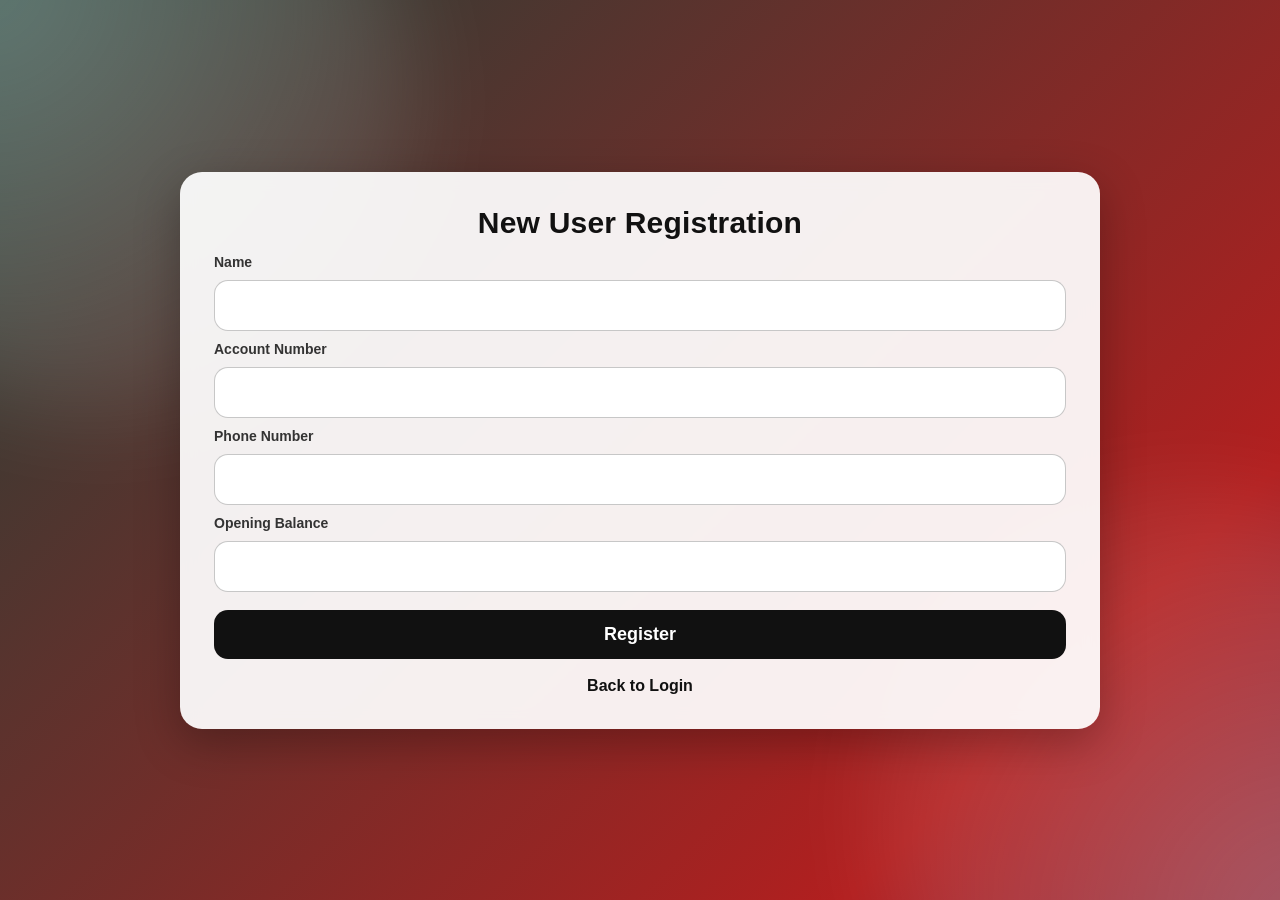
<file: templates/register.html>
<!DOCTYPE html>
<html>
<head>
<title>New User Registration</title>
<link rel="stylesheet" href="/static/style.css">
</head>

<body>

<div class="bg"></div>

<main class="wrap">
<section class="card">

<h1 class="title">New User Registration</h1>

<form class="form" action="/register-user" method="post">

<label>Name</label>
<input type="text" name="name" required>

<label>Account Number</label>
<input type="text" name="account" required>

<label>Phone Number</label>
<input type="text" name="phone" required>

<label>Opening Balance</label>
<input type="number" name="balance" required>

<button class="btn">Register</button>

</form>

<div class="footer">
<a class="link" href="/">Back to Login</a>
</div>

</section>
</main>

</body>
</html>
</file>
<file: static/style.css>
*{ box-sizing:border-box; }

body{
  margin:0;
  font-family: Arial, Helvetica, sans-serif;
  min-height:100vh;
  color:#111;
}

/* ---------------- BACKGROUND ANIMATION ---------------- */
.bg{
  position: fixed;
  inset: 0;
  background: linear-gradient(-45deg,#0f2027,#203a43,#2c5364,#1a2a6c,#b21f1f,#1f4037);
  background-size:400% 400%;
  animation: gradientMove 14s ease infinite;
  overflow:hidden;
}
.bg::before,
.bg::after{
  content:"";
  position:absolute;
  width:620px;
  height:620px;
  border-radius:50%;
  filter:blur(45px);
  opacity:0.55;
  animation: blobFloat 10s ease-in-out infinite;
}
.bg::before{
  top:-200px;
  left:-200px;
  background: radial-gradient(circle at 30% 30%, rgba(255,255,255,0.55), rgba(0,0,0,0));
}
.bg::after{
  bottom:-210px;
  right:-210px;
  background: radial-gradient(circle at 70% 70%, rgba(255,255,255,0.45), rgba(0,0,0,0));
  animation-delay:-3s;
}
@keyframes gradientMove{
  0%{background-position:0% 50%;}
  50%{background-position:100% 50%;}
  100%{background-position:0% 50%;}
}
@keyframes blobFloat{
  0%{transform:translate(0,0) scale(1);}
  50%{transform:translate(45px,35px) scale(1.06);}
  100%{transform:translate(0,0) scale(1);}
}
@media (prefers-reduced-motion: reduce){
  .bg{ animation:none; }
  .bg::before,.bg::after{ animation:none; }
}

/* ---------------- MAIN LAYOUT ---------------- */
.wrap{
  min-height:100vh;
  display:flex;
  align-items:center;
  justify-content:center;
  padding:22px;
  position:relative;
  z-index:1;
}

/* ✅ BIGGER CARD (all pages) */
.card{
  width:min(920px,96vw);      /* was small; now big */
  background:rgba(255,255,255,0.93);
  border-radius:22px;
  padding:34px;
  box-shadow:0 14px 45px rgba(0,0,0,0.28);
  backdrop-filter:blur(9px);
  animation: cardPop 420ms ease-out;
}
.card.wide{
  width:min(1200px,97vw);     /* admin big */
  padding:34px;
}
@keyframes cardPop{
  from{ transform:translateY(10px) scale(.985); opacity:0; }
  to{ transform:translateY(0) scale(1); opacity:1; }
}

.title{
  margin:0 0 14px;
  font-size:30px;            /* bigger title */
  text-align:center;
  font-weight:900;
  letter-spacing:0.2px;
}

.center{ text-align:center; }

.msg{
  background:#fff3cd;
  border:1px solid #ffe69c;
  padding:12px 14px;
  border-radius:14px;
  margin:12px 0 14px;
  font-size:16px;            /* bigger msg */
}

/* ---------------- TABS ---------------- */
.tabs{
  display:flex;
  gap:12px;
  margin:14px 0 16px;
}
.tab{
  flex:1;
  text-align:center;
  padding:14px 14px;
  border-radius:14px;
  text-decoration:none;
  color:#111;
  border:1px solid rgba(0,0,0,0.16);
  background:rgba(255,255,255,0.75);
  font-weight:900;
  font-size:16px;
}
.tab.active{
  background:#111;
  color:#fff;
}

/* ---------------- FORMS ---------------- */
.panel h2{
  margin:8px 0 12px;
  font-size:22px;
  font-weight:900;
}
.form{
  display:flex;
  flex-direction:column;
  gap:10px;
}
label{
  font-size:14px;
  font-weight:800;
  color:#333;
}
input{
  padding:14px 14px;
  border-radius:14px;
  border:1px solid rgba(0,0,0,0.22);
  font-size:18px;            /* bigger inputs */
  outline:none;
}

.btn{
  margin-top:8px;
  padding:14px 16px;
  border-radius:14px;
  border:none;
  background:#111;
  color:white;
  font-weight:900;
  font-size:18px;            /* bigger button */
  cursor:pointer;
}
.smallBtn{
  padding:12px 14px;
  font-size:16px;
}
.outlineBtn{
  background:transparent;
  border:2px solid #111;
  color:#111;
}

/* ---------------- OTP BOX ---------------- */
.otpBox{
  margin-top:14px;
  padding:16px;
  border-radius:16px;
  border:1px dashed rgba(0,0,0,0.26);
  background:rgba(255,255,255,0.75);
}
.otpHint{
  font-size:16px;
  margin-bottom:10px;
}
.small{
  font-size:14px;
  color:#444;
  margin-top:10px;
}
.mini{
  font-size:16px;
  color:#333;
  margin-bottom:12px;
}

/* ---------------- RESULT ---------------- */
.result{
  margin-top:16px;
  padding:18px;
  border-radius:16px;
  text-align:center;
  font-weight:900;
  font-size:20px;
}
.result.safe{
  background:#d1e7dd;
  border:1px solid #a3cfbb;
  color:#0f5132;
}
.result.fraud{
  background:#f8d7da;
  border:1px solid #f1aeb5;
  color:#842029;
}

/* ---------------- USER DASHBOARD BIG CARDS ---------------- */
.uCards{
  display:grid;
  grid-template-columns: 1fr 1fr;
  gap:22px;
  margin: 18px 0;
}
.uCard{
  background: rgba(255,255,255,0.95);
  border:1px solid rgba(0,0,0,0.13);
  border-radius:18px;
  padding:28px;
  box-shadow: 0 8px 22px rgba(0,0,0,0.12);
  min-height:150px;
  display:flex;
  flex-direction:column;
  justify-content:center;
}
.uLabel{
  font-size:14px;
  font-weight:900;
  color:#333;
}
.uValue{
  font-size:42px;      /* BIG money */
  font-weight:900;
  margin-top:10px;
  letter-spacing:0.2px;
}
.uSub{
  font-size:14px;
  color:#444;
  margin-top:8px;
}

.actions{
  display:flex;
  gap:12px;
  margin-top:14px;
}
.btnLink{
  flex:1;
  display:inline-block;
  text-align:center;
  padding:14px 16px;
  border-radius:14px;
  background:#111;
  color:#fff;
  text-decoration:none;
  font-weight:900;
  font-size:18px;
}
.btnLink.outline{
  background:transparent;
  border:2px solid #111;
  color:#111;
}

/* ---------------- ADMIN KPI BIG ---------------- */
.kpis{
  display:grid;
  grid-template-columns:repeat(4,1fr);
  gap:14px;
  margin:14px 0 16px;
}
.kpi{
  background: rgba(255,255,255,0.95);
  border:1px solid rgba(0,0,0,0.12);
  border-radius:16px;
  padding:16px;
  box-shadow:0 6px 16px rgba(0,0,0,0.1);
}
.kpiLabel{
  font-size:14px;
  font-weight:900;
  color:#333;
}
.kpiValue{
  font-size:30px;
  font-weight:900;
  margin-top:8px;
}
.kpi.safe{ border-color: rgba(16,185,129,0.35); }
.kpi.fraud{ border-color: rgba(239,68,68,0.35); }

/* ---------------- ADMIN UPLOAD BOX ---------------- */
.uploadBox{
  background: rgba(255,255,255,0.93);
  border:1px solid rgba(0,0,0,0.12);
  border-radius:16px;
  padding:16px;
  margin: 10px 0 14px;
}
.uploadTitle{
  font-weight:900;
  font-size:18px;
  margin-bottom:8px;
}
.uploadForm{
  display:flex;
  gap:12px;
  flex-wrap:wrap;
  margin-top:10px;
  align-items:center;
}
.fileInput{
  flex:1;
  min-width: 260px;
  padding:12px;
  border-radius:14px;
  border:1px solid rgba(0,0,0,0.22);
  background:#fff;
  font-size:16px;
}

/* ---------------- SEARCH + FILTER BIG ---------------- */
.controls{
  display:flex;
  flex-wrap:wrap;
  gap:12px;
  margin: 10px 0 12px;
  align-items:center;
  justify-content:space-between;
}
.searchForm{
  display:flex;
  gap:10px;
  flex: 1;
  min-width: 320px;
}
.searchInput{
  flex:1;
  padding:12px 14px;
  border-radius:14px;
  border:1px solid rgba(0,0,0,0.22);
  font-size:18px;
}
.filters{
  display:flex;
  gap:10px;
  flex-wrap:wrap;
}
.chip{
  padding:12px 14px;
  border-radius:999px;
  border:1px solid rgba(0,0,0,0.18);
  text-decoration:none;
  color:#111;
  font-weight:900;
  background: rgba(255,255,255,0.75);
  font-size:16px;
}
.chip.active{
  background:#111;
  color:#fff;
}

/* ---------------- TABLE BIG ---------------- */
.tableWrap{
  overflow:auto;
  background:white;
  border-radius:16px;
  border:1px solid rgba(0,0,0,0.12);
}
table{
  width:100%;
  border-collapse:collapse;
  min-width:1100px;  /* bigger table width */
}
th,td{
  padding:14px 12px;
  border-bottom:1px solid #eee;
  font-size:16px;     /* bigger table text */
  white-space:nowrap;
}
th{ font-weight:900; }
.device{
  max-width:360px;
  overflow:hidden;
  text-overflow:ellipsis;
}
.badge{
  padding:8px 12px;
  border-radius:999px;
  font-weight:900;
  font-size:14px;
}
.badge.safe{ background:#d1e7dd; color:#0f5132; }
.badge.fraud{ background:#f8d7da; color:#842029; }
.empty{ text-align:center; padding:22px; color:#444; font-size:16px; }

/* ---------------- FOOTER ---------------- */
.footer{
  margin-top:18px;
  text-align:center;
}
.link{
  color:#111;
  text-decoration:none;
  font-weight:900;
  font-size:16px;
}

/* ---------------- RESPONSIVE (phone) ---------------- */
@media (max-width: 900px){
  .card{ width:min(680px,96vw); padding:26px; }
  .title{ font-size:26px; }
  .kpis{ grid-template-columns:repeat(2,1fr); }
  table{ min-width:980px; }
}
@media (max-width: 520px){
  .card{ width:96vw; padding:20px; }
  .uCards{ grid-template-columns: 1fr; }
  .uValue{ font-size:36px; }
  input{ font-size:16px; }
  .btn, .btnLink{ font-size:16px; padding:12px; }
  .searchForm{ min-width: 240px; }
}
.dangerBtn{
  background:#c1121f;
}
/* 6) Security banner */
.securityBanner{
  background: rgba(17,17,17,0.85);
  color:#fff;
  padding:12px 14px;
  border-radius:14px;
  text-align:center;
  font-weight:900;
  font-size:16px;
  margin: 10px 0 14px;
}

/* 5) help link */
.helpLink{
  font-size:14px;
  font-weight:800;
  text-decoration:none;
  color:#111;
  opacity:0.85;
}
.helpLink:hover{ opacity:1; text-decoration:underline; }

/* 1) password row + eye btn */
.pwdRow{
  display:flex;
  gap:10px;
  align-items:center;
}
.eyeBtn{
  width:54px;
  height:52px;
  border-radius:14px;
  border:1px solid rgba(0,0,0,0.22);
  background:rgba(255,255,255,0.85);
  font-size:18px;
  cursor:pointer;
}

/* 2) spinner */
.spinner{
  width:16px;
  height:16px;
  border:3px solid rgba(255,255,255,0.5);
  border-top-color:#fff;
  border-radius:50%;
  display:inline-block;
  margin-right:10px;
  vertical-align:middle;
  animation: spin 0.9s linear infinite;
}
@keyframes spin{ to{ transform: rotate(360deg);} }

/* 3) lock warning */
.warnBox{
  background:#f8d7da;
  border:1px solid #f1aeb5;
  color:#842029;
  padding:10px 12px;
  border-radius:12px;
  font-weight:900;
  margin-bottom:10px;
}

/* 7) button hover animation */
.btn, .btnLink{
  transition: transform 0.12s ease, box-shadow 0.12s ease, opacity 0.12s ease;
}
.btn:hover, .btnLink:hover{
  transform: translateY(-1px);
  box-shadow: 0 10px 22px rgba(0,0,0,0.18);
}
.btn:active, .btnLink:active{
  transform: translateY(0px) scale(0.99);
  box-shadow:none;
}
</file>
